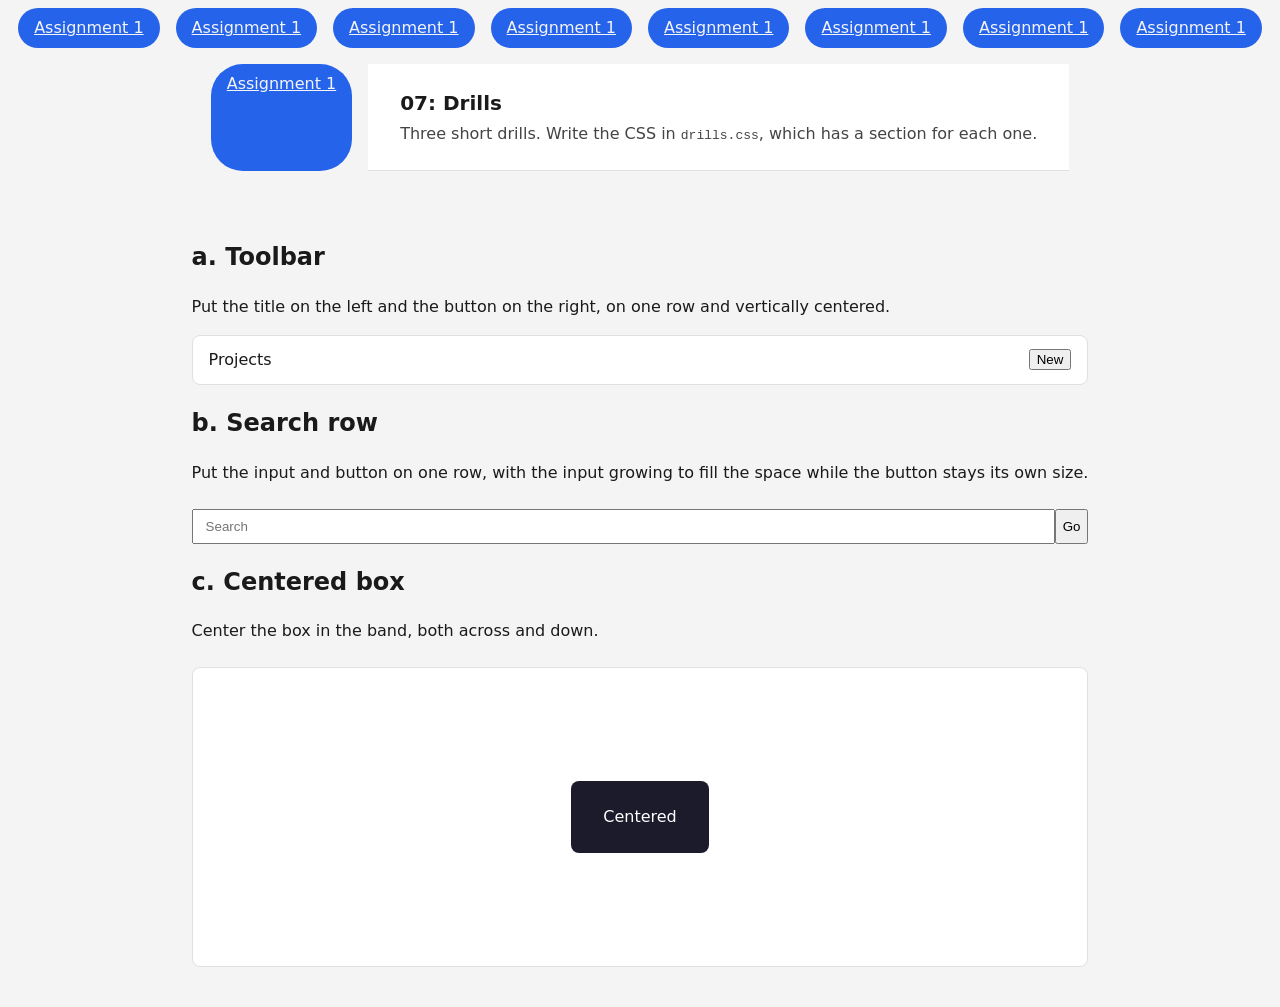
<file: 07-drills/index.html>
<!DOCTYPE html>
<html lang="en">
<head>
  <meta charset="UTF-8">
  <meta name="viewport" content="width=device-width, initial-scale=1.0">
  <title>07: Drills</title>
  <link rel="stylesheet" href="../shared.css">
  <link rel="stylesheet" href="drills.css">
</head>
<body>
  <div class="universal menu">
    <div class="Assignment"><a href="../01-navbar/index.html" class="game" >Assignment 1</a> </div>
    <div class="Assignment"><a href="../02-filter-bar/index.html" class="game" >Assignment 1</a> </div>
    <div class="Assignment"><a href="../03-gallery/index.html" class="game" >Assignment 1</a> </div>
    <div class="Assignment"><a href="../04-columns/index.html" class="game">Assignment 1</a> </div>
    <div class="Assignment"><a href="../05-profile-list/index.html" class="game" >Assignment 1</a> </div>
    <div class="Assignment"><a href="../06-card/index.html" class="game" >Assignment 1</a> </div>
    <div class="Assignment"><a href="../07-drills/index.html" class="game" >Assignment 1</a> </div>
    <div class="Assignment"><a href="../08-article/index.html" class="game" >Assignment 1</a> </div>
    <div class="Assignment"><a href="../09-front-page/index.html" class="game" >Assignment 1</a> </div>
  <div class="brief">
    <h1>07: Drills</h1>
    <p>Three short drills. Write the CSS in <code>drills.css</code>, which has a section for each one.</p>
  </div>

  <div class="stage">
    <h2>a. Toolbar</h2>
    <p>Put the title on the left and the button on the right, on one row and vertically centered.</p>
    <div class="toolbar">
      <span class="title">Projects</span>
      <button>New</button>
    </div>

    <h2>b. Search row</h2>
    <p>Put the input and button on one row, with the input growing to fill the space while the button stays its own size.</p>
    <div class="search">
      <input type="text" class= "search-input" placeholder="Search">
      <button>Go</button>
    </div>

    <h2>c. Centered box</h2>
    <p>Center the box in the band, both across and down.</p>
    <div class="hero">
      <div class="box">Centered</div>
    </div>
  </div>
</body>
</html>
</file>
<file: shared.css>
/* Common styles shared by every exercise. You work in each exercise's
   own style.css, not here!! */

* {
  box-sizing: border-box;
}

body {
  margin: 0;
  font-family: system-ui, sans-serif;
  color: #1a1a1a;
  background: #f4f4f5;
  line-height: 1.5;
}

.brief {
  padding: 1.5rem 2rem;
  border-bottom: 1px solid #e0e0e2;
  background: #fff;
}

.brief h1 {
  margin: 0 0 0.25rem;
  font-size: 1.25rem;
}

.brief p {
  margin: 0;
  max-width: 65ch;
  color: #444;
}

.brief a {
  color: #2563eb;
}

.brief .goal {
  margin-top: 1rem;
  max-width: 100%;
  border: 1px solid #e0e0e2;
  border-radius: 4px;
}

.stage {
  padding: 2rem;
}
.universal.menu {
display: flex;
  justify-content: center;
  flex-wrap:wrap;
  gap: 1rem;
  padding: 0.5rem 1rem;
}
.game {
  color:#f4f4f5
}
.Assignment {
  padding: 0.5rem 1rem;
  background: #2563eb;
  border-radius: 2rem;
}
.Assignment:hover {
  transform: scale(1.1);
  background: pink;
}
}
</file>
<file: 07-drills/drills.css>
/* a. Toolbar: title left, button far right, one row, centered. */
.toolbar {
  /* TODO */
  display:flex;
  justify-content: space-between;
  align-items: center;
  padding: 0.75rem 1rem;
  border: 1px solid #e0e0e2;
  border-radius: 8px;
  background: #fff;
}

/* b. Search row: input grows, button keeps its size. */
.search {
  /* TODO */
  margin-top: 1.5rem;
  display:flex;
  
}
.search input {
  /* TODO: grow to fill */
  padding: 0.5rem 0.75rem;
  flex-grow: 1;
  display:flex;
}

/* c. Centered box: center it across and down the band. */
.hero {
  /* TODO */
  min-height: 300px;
  margin-top: 1.5rem;
  border: 1px solid #e0e0e2;
  border-radius: 8px;
  background: #fff;
  align-items: center;
  display:flex;
  justify-content: center;
}
.box {
  padding: 1.5rem 2rem;
  background: #1b1b2b;
  color: #fff;
  border-radius: 8px;
}
</file>
